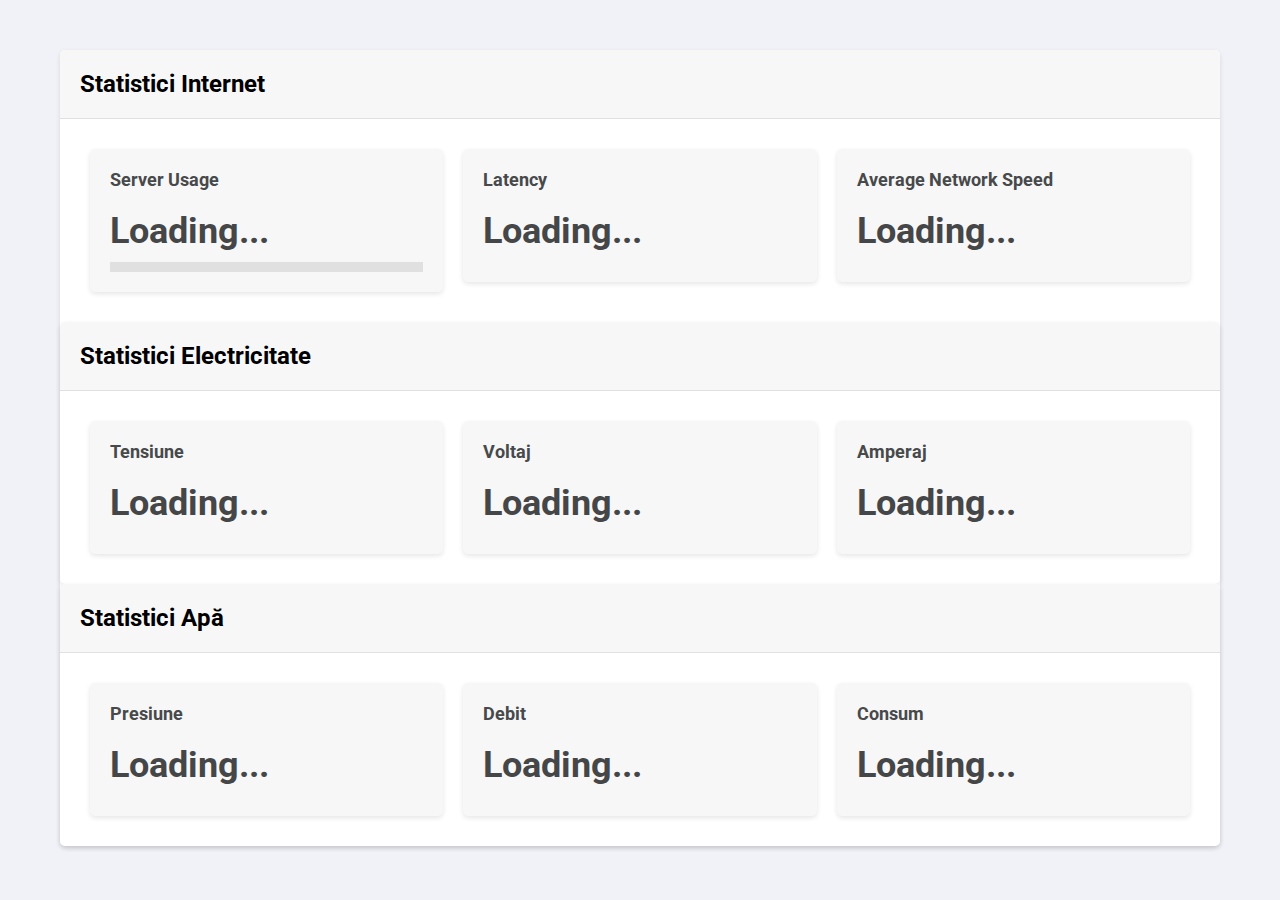
<file: index.html>
<!DOCTYPE html>
<html>
<head>
  <title>Statistici Internet, Electricitate și Apă</title>
  <link rel="stylesheet" href="style.css">
</head>
<body>
  <div class="container">
    <div class="card">
      <h2 class="card-title">Statistici Internet</h2>
      <div class="card-content">
        <div class="row">
          <div class="col-md-4">
            <div class="card-info">
                <h3>Server Usage</h3>
                <h1 id="server-usage">Loading...</h1>
                <div class="progress"></div>
              </div>
            </div>
            <div class="col-md-4">
              <div class="card-info">
                <h3>Latency</h3>
                <h1 id="latency">Loading...</h1>
              </div>
            </div>
            <div class="col-md-4">
              <div class="card-info">
                <h3>Average Network Speed</h3>
                <h1 id="network-speed">Loading...</h1>
          </div>
        </div>
      </div>
    </div>
    <div class="card">
      <h2 class="card-title">Statistici Electricitate</h2>
      <div class="card-content">
        <div class="row">
          <div class="col-md-4">
            <div class="card-info">
              <h3>Tensiune</h3>
                <h1 id="tension">Loading...</h1>
            </div>
          </div>
          <div class="col-md-4">
            <div class="card-info">
              <h3>Voltaj</h3>
                <h1 id="voltage">Loading...</h1>
            </div>
          </div>
          <div class="col-md-4">
            <div class="card-info">
              <h3>Amperaj</h3>
                <h1 id="amperage">Loading...</h1>
            </div>
          </div>
        </div>
      </div>
    </div>
    <div class="card">
      <h2 class="card-title">Statistici Apă</h2>
      <div class="card-content">
        <div class="row">
          <div class="col-md-4">
            <div class="card-info">
              <h3>Presiune</h3>
              <h1 id="Presion">Loading...</h1>
            </div>
          </div>
          <div class="col-md-4">
            <div class="card-info">
              <h3>Debit</h3>
              <h1 id="debit">Loading...</h1>
            </div>
          </div>
          <div class="col-md-4">
            <div class="card-info">
              <h3>Consum</h3>
              <h1 id="consume">Loading...</h1>
            </div>
          </div>
        </div>
      </div>
    </div>
  </div>

  <script>
  function updatestats() {
    // get current time
    var currentTime = new Date();
    var hours = currentTime.getHours();
  
    // set new values based on time of day
    var serverUsage = '80%';
    var latency = '12ms';
    var networkSpeed = '100 Mb/s';
    var tension = 'Loading...';
    var voltage = 'Loading...';
    var amperage = 'Loading...';
    var Presion = "Loading...";
    var debit = 'Loading...';
    var consume = 'Loading...';
  
    if (hours >= 10 && hours < 23) {
      serverUsage = getRandomInt(60, 80) + '%';
      latency = getRandomInt(10, 18) + 'ms';
      networkSpeed = getRandomInt(55, 70) + ' Mb/s';
      tension = getRandomInt(220, 225) + ' V';
      voltage = getRandomInt(120, 130) + ' V';
      amperage = getRandomInt(1000, 1099) / 100 + ' A';
      Presion = getRandomInt(2, 3) + ' bar';
      debit = (getRandomInt(60, 152) / 100).toFixed(2) + ' m³/h';
      consume = (getRandomInt(60, 152) / 100).toFixed(2) + ' m³/h';
    } else {
      serverUsage = getRandomInt(20, 40) + '%';
      latency = getRandomInt(1, 10) + 'ms';
      networkSpeed = getRandomInt(70, 100) + ' Mb/s';
      tension = getRandomInt(220, 225) + ' V';
      voltage = getRandomInt(120, 130) + ' V';
      amperage = getRandomInt(1000, 1099) / 100 + ' A';
      Presion = getRandomInt(400, 499) / 100 + " bar";
      debit = (getRandomInt(60, 152) / 100).toFixed(2) + ' m³/h';
      consume = (getRandomInt(60, 152) / 100).toFixed(2) + ' m³/h';
    }
  
    // update values in HTML
    document.getElementById('server-usage').innerHTML = serverUsage;
    document.getElementById('latency').innerHTML = latency;
    document.getElementById('network-speed').innerHTML = networkSpeed;
    document.getElementById('tension').innerHTML = tension;
    document.getElementById('voltage').innerHTML = voltage;
    document.getElementById('amperage').innerHTML = amperage;
    document.getElementById('Presion').innerHTML = Presion;
    document.getElementById('debit').innerHTML = debit;
    document.getElementById('consume').innerHTML = consume;
  }
  
  // get a random integer between min and max (inclusive)
  function getRandomInt(min, max) {
    return Math.floor(Math.random() * (max - min + 1)) + min;
  }
  
  // update stats every 2 seconds
  setInterval(updatestats, 2000);
</script>
</file>
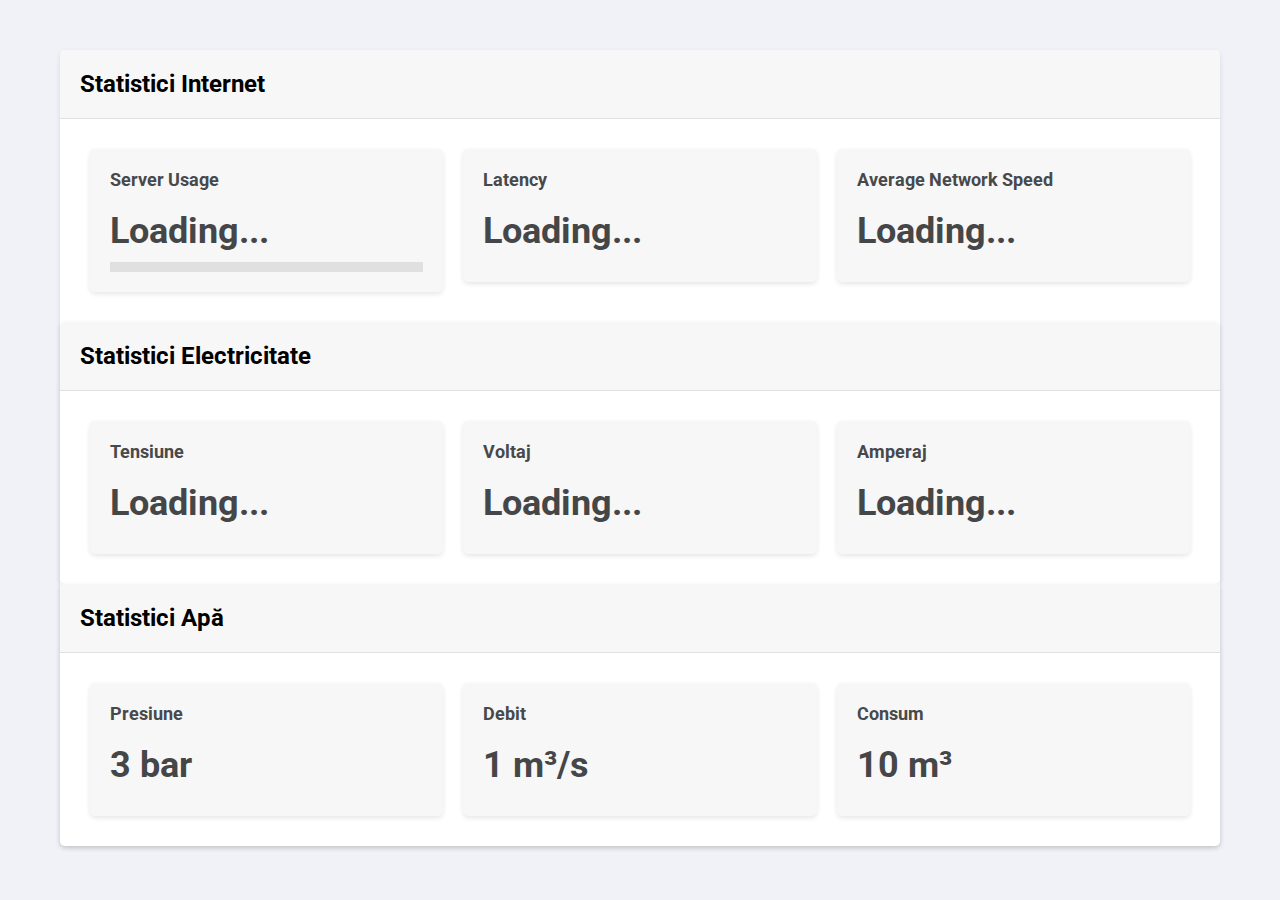
<file: test.html>
<!DOCTYPE html>
<html>
<head>
  <title>Statistici Internet, Electricitate și Apă</title>
  <link rel="stylesheet" href="style.css">
</head>
<body>
  <div class="container">
    <div class="card">
      <h2 class="card-title">Statistici Internet</h2>
      <div class="card-content">
        <div class="row">
          <div class="col-md-4">
            <div class="card-info">
                <h3>Server Usage</h3>
                <h1 id="server-usage">Loading...</h1>
                <div class="progress"></div>
              </div>
            </div>
            <div class="col-md-4">
              <div class="card-info">
                <h3>Latency</h3>
                <h1 id="latency">Loading...</h1>
              </div>
            </div>
            <div class="col-md-4">
              <div class="card-info">
                <h3>Average Network Speed</h3>
                <h1 id="network-speed">Loading...</h1>
          </div>
        </div>
      </div>
    </div>
    <div class="card">
      <h2 class="card-title">Statistici Electricitate</h2>
      <div class="card-content">
        <div class="row">
          <div class="col-md-4">
            <div class="card-info">
              <h3>Tensiune</h3>
                <h1 id="tension">Loading...</h1>
            </div>
          </div>
          <div class="col-md-4">
            <div class="card-info">
              <h3>Voltaj</h3>
                <h1 id="voltage">Loading...</h1>
            </div>
          </div>
          <div class="col-md-4">
            <div class="card-info">
              <h3>Amperaj</h3>
                <h1 id="amperage">Loading...</h1>
            </div>
          </div>
        </div>
      </div>
    </div>
    <div class="card">
      <h2 class="card-title">Statistici Apă</h2>
      <div class="card-content">
        <div class="row">
          <div class="col-md-4">
            <div class="card-info">
              <h3>Presiune</h3>
              <h1>3 bar</h1>
            </div>
          </div>
          <div class="col-md-4">
            <div class="card-info">
              <h3>Debit</h3>
              <h1>1 m³/s</h1>
            </div>
          </div>
          <div class="col-md-4">
            <div class="card-info">
              <h3>Consum</h3>
              <h1>10 m³</h1>
            </div>
          </div>
        </div>
      </div>
    </div>
  </div>

  <script>
    function updateInternetStats() {
      // get current time
      var currentTime = new Date();
      var hours = currentTime.getHours();

      // set new values based on time of day
      var serverUsage = '80%';
      var latency = '12ms';
      var networkSpeed = '100 Mb/s';
      if (hours >= 10 && hours < 23) {
        serverUsage = getRandomInt(60, 80) + '%';
        latency = getRandomInt(10, 18) + 'ms';
        networkSpeed = getRandomInt(55, 70) + ' Mb/s';
      } else {
        serverUsage = getRandomInt(20, 40) + '%';
        latency = getRandomInt(1, 10) + 'ms';
        networkSpeed = getRandomInt(70, 100) + ' Mb/s';
      }

      // update values in HTML
      document.getElementById('server-usage').innerHTML = serverUsage;
      document.getElementById('latency').innerHTML = latency;
      document.getElementById('network-speed').innerHTML = networkSpeed;
    }

    // get a random integer between min and max (inclusive)
    function getRandomInt(min, max) {
      return Math.floor(Math.random() * (max - min + 1)) + min;
    }

    // update stats every 10 seconds
    setInterval(updateInternetStats, 2000);
  </script>
</body>
</html>
</file>
<file: style.css>
@import url('https://fonts.googleapis.com/css2?family=Roboto:wght@400;700&display=swap');

* {
  box-sizing: border-box;
}

body {
  font-family: 'Roboto', sans-serif;
  margin: 0;
  padding: 0;
  background-color: #f1f2f7;
}

.container {
  max-width: 1200px;
  margin: 0 auto;
  padding: 50px 20px;
}

.card {
  background-color: #fff;
  border-radius: 5px;
  box-shadow: 0px 2px 5px rgba(0, 0, 0, 0.1);
}

.card-title {
  background-color: #f7f7f7;
  padding: 20px;
  font-size: 24px;
  font-weight: 700;
  margin: 0;
  border-top-left-radius: 5px;
  border-top-right-radius: 5px;
  border-bottom: 1px solid #e0e0e0;
}

.card-content {
  padding: 20px;
}

.row {
  display: flex;
  flex-wrap: wrap;
}

.col-md-4 {
  flex-basis: calc(33.33% - 20px);
  margin: 10px;
}

.card-info {
  background-color: #f7f7f7;
  padding: 20px;
  border-radius: 5px;
  box-shadow: 0px 2px 5px rgba(0, 0, 0, 0.1);
}

.card-info h3 {
  font-size: 18px;
  font-weight: 700;
  margin: 0;
  color: #47494b;
}

.card-info h1 {
  font-size: 36px;
  font-weight: 700;
  margin: 20px 0 10px;
  color: #454647;
}

.progress {
  background-color: #e0e0e0;
  height: 10px;
}
</file>
